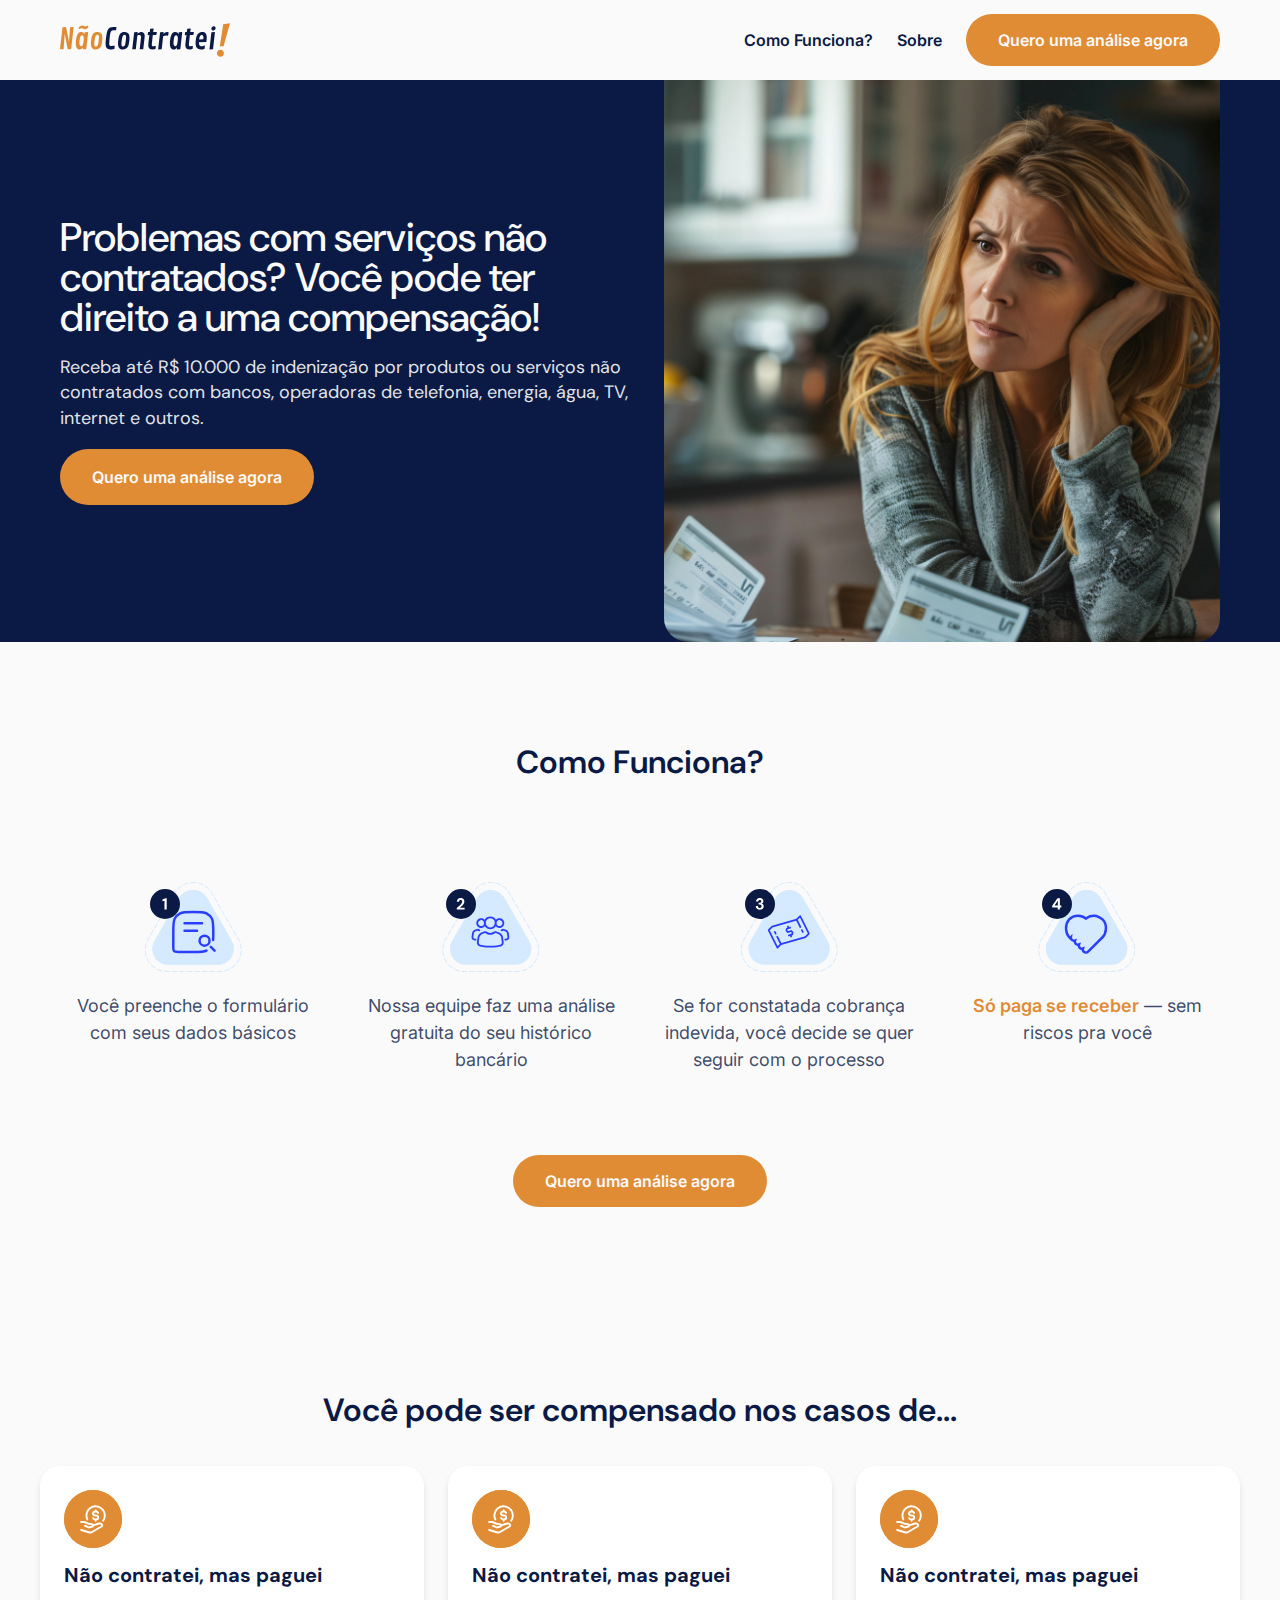
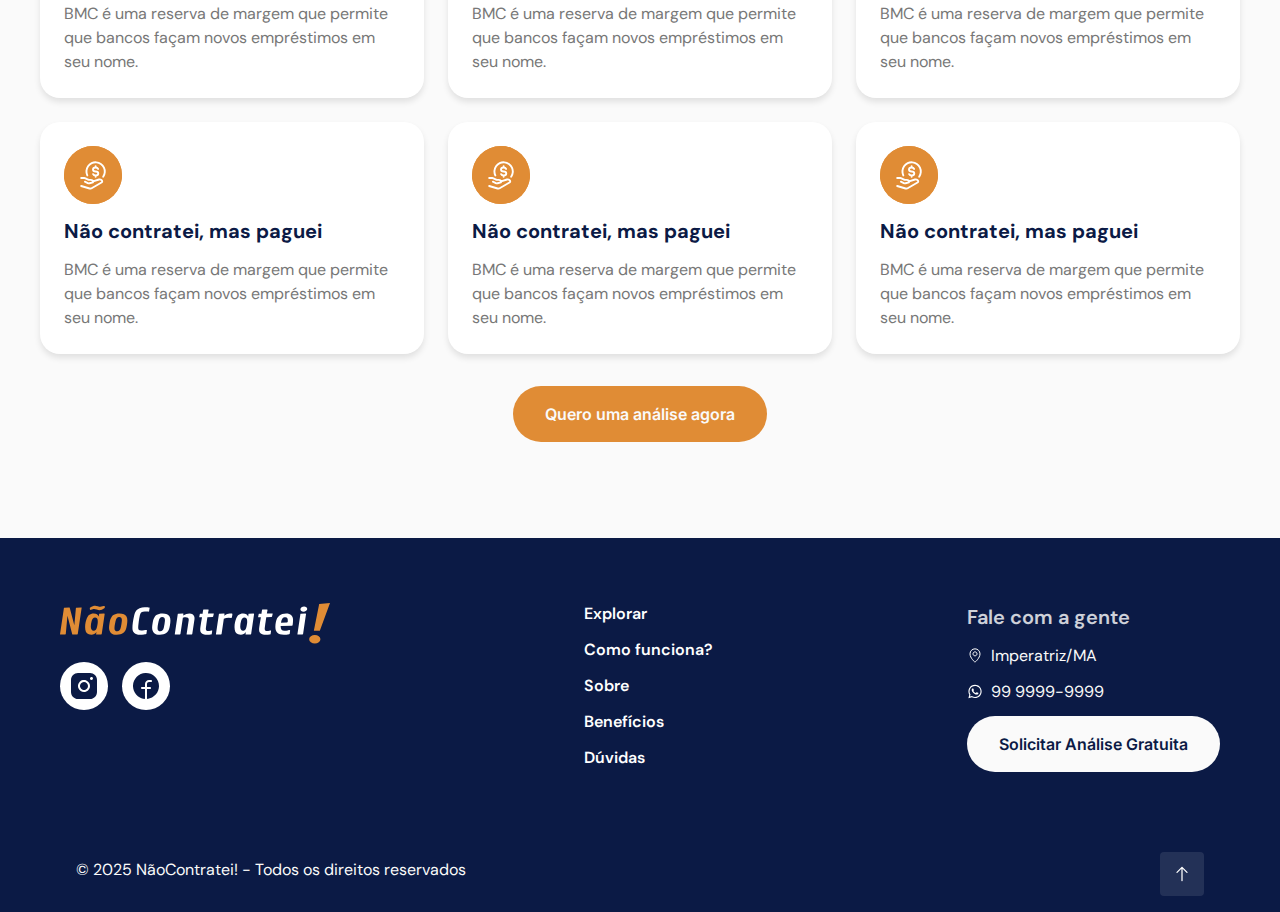
<file: lp-institucional/index.html>
<!DOCTYPE html>
<html lang="pt-BR">
<head>
  <meta charset="UTF-8">
  <meta name="viewport" content="width=device-width, initial-scale=1.0">
  <meta name="description" content="Receba até R$ 10.000 de indenização por serviços ou produtos não contratados. Faça sua análise gratuita e saiba como se proteger!">
  <meta name="keywords" content="indenização, cobrança indevida, serviços não contratados, análise bancária gratuita, compensação financeira">
  <meta name="author" content="NãoContratei!">
  <title>Não Contratei! - Resolva Cobranças Indevidas</title>
  <link rel="stylesheet" href="styles.css">
  <link
      href="https://fonts.googleapis.com/css?family=DM+Sans&display=swap"
      rel="stylesheet"
    />
  <link
      href="https://fonts.googleapis.com/css?family=Inter&display=swap"
      rel="stylesheet"
    />

</head>
<body>
  <header>
    <div class="container head_container">
      <a href="/" aria-label="Voltar à página inicial">
        <img src="./assets/logo-completa.svg" alt="Logo da NãoContratei!" />
      </a>
      <nav>
        <ul>
          <li><a href="#como-funciona">Como Funciona?</a></li>
          <li><a href="#sobre">Sobre</a></li>
          <li><a href="#analise" class="bnt btn-primary">Quero uma análise agora</a></li>
        </ul>
      </nav>
    </div>
  </header>

  <main>
    <section id="hero" class="hero">
      <div class="container hero_container">
        <div class="hero-content">
          <h1>Problemas com serviços não contratados? Você pode ter direito a uma compensação!</h1>
          <p>Receba até R$ 10.000 de indenização por produtos ou serviços não contratados com bancos, operadoras de telefonia, energia, água, TV, internet e outros.</p>
          <a href="#analise" class="bnt btn-primary">Quero uma análise agora</a>
        </div>
        <div class="hero-image">
          <img src="./assets/hero_image.webp" alt="Pessoa preocupada revisando documentos financeiros">
        </div>
      </div>
    </section>

    <section id="como-funciona" class="steps">
      <div class="container">
        <h2>Como Funciona?</h2>
        <div class="steps">
          <div class="step">
            <img src="./assets/icon-formulario.svg" alt="Ícone de formulário">
            <p>Você preenche o formulário com seus dados básicos</p>
          </div>
          <div class="step">
            <img src="./assets/icon-analise.svg" alt="Ícone de análise">
            <p>Nossa equipe faz uma análise gratuita do seu histórico bancário</p>
          </div>
          <div class="step">
            <img src="./assets/icon-decisao.svg" alt="Ícone de decisão">
            <p>Se for constatada cobrança indevida, você decide se quer seguir com o processo</p>
          </div>
          <div class="step">
            <img src="./assets/icon-pagamento.svg" alt="Ícone de pagamento">
            <p><span>Só paga se receber</span> — sem riscos pra você</p>
          </div>
        </div>
        <a href="#analise" class="bnt btn-primary">Quero uma análise agora</a>
      </div>
    </section>

    <section id="casos" class="cases">
      <div class="container cases_container">
        <h2>Você pode ser compensado nos casos de...</h2>
        <div class="cases-grid">
          <article class="case">
            <i class="case_icon">
              <img src="./assets/money-dollar.svg" alt="icon" class="case_icon">  
            </i>
            <h3>Não contratei, mas paguei</h3>
            <p>BMC é uma reserva de margem que permite que bancos façam novos empréstimos em seu nome.</p>
          </article>
          <article class="case">
            <i class="case_icon">
              <img src="./assets/money-dollar.svg" alt="icon" class="case_icon">  
            </i>
            <h3>Não contratei, mas paguei</h3>
            <p>BMC é uma reserva de margem que permite que bancos façam novos empréstimos em seu nome.</p>
          </article>
          <article class="case">
            <i class="case_icon">
              <img src="./assets/money-dollar.svg" alt="icon" class="case_icon">  
            </i>
            <h3>Não contratei, mas paguei</h3>
            <p>BMC é uma reserva de margem que permite que bancos façam novos empréstimos em seu nome.</p>
          </article>
          <article class="case">
            <i class="case_icon">
              <img src="./assets/money-dollar.svg" alt="icon" class="case_icon">  
            </i>
            <h3>Não contratei, mas paguei</h3>
            <p>BMC é uma reserva de margem que permite que bancos façam novos empréstimos em seu nome.</p>
          </article>
          <article class="case">
            <i class="case_icon">
              <img src="./assets/money-dollar.svg" alt="icon" class="case_icon">  
            </i>
            <h3>Não contratei, mas paguei</h3>
            <p>BMC é uma reserva de margem que permite que bancos façam novos empréstimos em seu nome.</p>
          </article>
          <article class="case">
            <i class="case_icon">
              <img src="./assets/money-dollar.svg" alt="icon" class="case_icon">  
            </i>
            <h3>Não contratei, mas paguei</h3>
            <p>BMC é uma reserva de margem que permite que bancos façam novos empréstimos em seu nome.</p>
          </article>

        </div>
        <a href="#analise" class="bnt btn-primary">Quero uma análise agora</a>
      </div>
    </section>
  </main>

  <footer>
    <div class="container">
      <div class="footer-info">
        <div class="footer-logo">
          <a href="/" aria-label="Voltar à página inicial">
            <img src="./assets/logo-white.svg" alt="Logo da NãoContratei!" />
          </a>

          <div class="footer-social">
            <a href="">
              <img src="./assets/icon-instagram.svg" alt="">
            </a>
            <a href="">
              <img src="./assets/icon-facebook.svg" alt="">
            </a>
          </div>
        </div>
        <nav>
          <ul>
            <li>Explorar</li>
            <li><a href="#como-funciona">Como funciona?</a></li>
            <li><a href="#sobre">Sobre</a></li>
            <li><a href="#beneficios">Benefícios</a></li>
            <li><a href="#duvidas">Dúvidas</a></li>
          </ul>
        </nav>

        <div class="footer-map">
          <p>Fale com a gente</p>
          <a href="">
            <i>
              <img src="./assets/icon-park-outline_local-two.svg" alt="" srcset="">
            </i>
            <span>Imperatriz/MA</span>
          </a>
          <a href="tel:+559999999999">
            <i>
              <img src="./assets/ic_outline-whatsapp.svg" alt="" srcset="">
            </i>
            <span>99 9999-9999</span>
          </a>
          
          <a href="#analise" class="bnt btn-secondary">Solicitar Análise Gratuita</a>
        </div>
      </div>
      <div class="footer-contact">
        <p>&copy; 2025 NãoContratei! - Todos os direitos reservados</p>
        <a href="#hero" class="bnt-up">
          <img src="./assets/solar_arrow-right-outline.svg" alt="">
        </a>
      </div>
    </div>
  </footer>
</body>
</html>
</file>
<file: lp-institucional/styles.css>
*,
*::before,
*::after {
  margin: 0;
  padding: 0;
  box-sizing: border-box;
}

/* Root Variables */
:root {
  --primary-color: #E08C35;
  --secondary-color: #0B1A45; 
  --accent-color: #03A9F4;
  --white-color: #fafafa;


  --input-border: #ccc; 
  --placeholder-color: #999;
}

html, body {
  font-family: 'DM Sans', 'Inter', sans-serif;
  font-size: 16px;
  line-height: 1.5;
}

body {
  display: flex;
  flex-direction: column;
  justify-content: space-between;
  align-items: center;
  background: var(--white-color);
}

ul, ol {
  list-style: none;
}

a {
  text-decoration: none;
  color: inherit;
}

button, input, textarea {
  font-family: inherit;
  font-size: inherit;
  border: none;
  background: none;
  outline: none;
}

img {
  max-width: 100%;
  height: auto;
  display: block;
}

/* Reset básico */
* {
  margin: 0;
  padding: 0;
  box-sizing: border-box;
}

.container {
  width: 100%;
  max-width: 1200px;
  margin: 0 auto;
  padding: 0 1.25rem;
}

/* Cabeçalho */
header {
  color: var(--secondary-color);
  width: 100%;
  min-height: 80px;
  display: flex;
  align-items:center;
}

.head_container {
  display: flex;
  align-items: center;
  justify-content: space-between;
}

header nav ul {
  list-style: none;
  display: flex;
  gap: 1.5rem;
}

header nav ul li a {
  transition: color 0.3s;
  font-weight: 600 ;
  font-family: 'Inter';
}

.bnt{
  padding: 16px 32px;
  border-radius: 100px;
  font-family: Inter;
  font-size: 16px;
  font-weight: 600;
  width: fit-content;
}

.btn-primary {
  background: var(--primary-color);
  color: var(--white-color);
}

.btn-primary:hover {
  background: var(--secondary-color);
}

/* Hero Section */
main{
  width: 100%;
}

.hero {
  background: var(--secondary-color);
  color: var(--white-color);
}

.hero_container{
  flex-direction: row;
  display: flex;
  align-items: center;
  justify-content: space-between;
  gap: 24px;
}

.hero-content{
  max-width: 50%;
  gap: 18px;
  display: flex;
  flex-direction: column;
}

.hero-content h1 {
  font-size: 2.5rem;
  font-weight: 500;
  line-height: 100%;
}

.hero-content p {
  font-size: 18px;
  line-height: 140%;
  opacity: 90%;
}

.hero-image img {
  max-width: 100%;
  border-radius: 0  0 24px 24px;
}

/* Como Funciona */
.steps {
  text-align: center;
  padding: 6rem 0;

  display: flex;
  justify-content: space-between;
  gap: 2rem;
}

.steps h2, .cases h2 {
  font-size: 2rem;
  font-weight: 600;
  color: var(--secondary-color);
}

.step {
  flex: 1;
  display: flex;
  align-items: center;
  flex-direction: column;

  gap: 20px;
  text-align: center;
  font-family: 'Inter';
  color: rgba(11, 26, 69, 0.80);
}

.step span{
  font-weight: 600;
  color: var(--primary-color);
}

.step p {
  font-size: 18px;
}

/* Casos */
.cases_container {
  text-align: center;
  padding: 6rem 0;

  display: flex;
  flex-direction: column;
  align-items: center;
  justify-content: space-between;
  gap: 2rem;
}


.cases-grid {
  display: grid;
  width: 100%;
  grid-template-columns: repeat(auto-fit, minmax(300px, 1fr));
  gap: 1.5rem;
}

.case {
  background: #fff;
  padding: 1.5rem;
  border-radius: 20px;
  box-shadow: 0 4px 6px rgba(0, 0, 0, 0.1);
  transition: transform 0.3s;
  display: flex;
  gap: 12px;
  flex-direction: column;
  align-items: start;
}

.case_icon{
  background: var(--primary-color);
  display: flex;
  justify-content: center;
  align-items: center;
  border-radius: 100%;
  width: 58px;
  height: 58px;
}


.case h3 {
  font-size: 20px;
  color: var(--secondary-color);
}

.case p {
  font-size: 16px;
  color: #777;
  text-align: start;
}


/* Rodapé */
footer {
  background: var(--secondary-color);
  width: 100%;
  color: var(--white-color);
}

footer .container {
  display: flex;
  flex-direction: column;
  justify-content: space-between;
  align-items: center;
}
.footer-info{
  padding: 4rem 0;
  width: 100%;
  display: flex;
  flex-direction: row;
  justify-content: space-between;
}

.footer-logo{
  display: flex;
  flex-direction: column;
  gap: 18px;
}

.footer-social{
  display: flex;
  gap: 14px;
}
.footer-social a{
  background: white;
  border-radius: 100%;
  padding: 0.5rem;
}

footer nav ul {
  list-style: none;
  display: flex;
  flex-direction: column;
  gap: 12px;
}

footer nav ul li{
  color: #fff;
  text-decoration: none;
  font-size: 16px;
  font-weight: 600;
}

.footer-map{
  display: flex;
  flex-direction: column;
  gap: 12px;
}

.footer-map p{
  color: #fff;
  opacity: 80%;
  font-size: 20px;
  font-weight: 600;
}
.footer-map a{
  display: flex;
  gap: 8px;
  align-items: center;
}

.btn-secondary{
  background: var(--white-color);
  color: var(--secondary-color);
}

.footer-contact{
  width: 100%;
  display: flex;
  justify-content: space-between;
  align-items: center;
  padding: 1rem;
}

.bnt-up{
  background: rgba(255, 255, 255, 0.1);
  padding: 12px;
  border-radius: 4px;
}
footer .footer-contact p {
  margin-bottom: 0.5rem;
}
</file>
